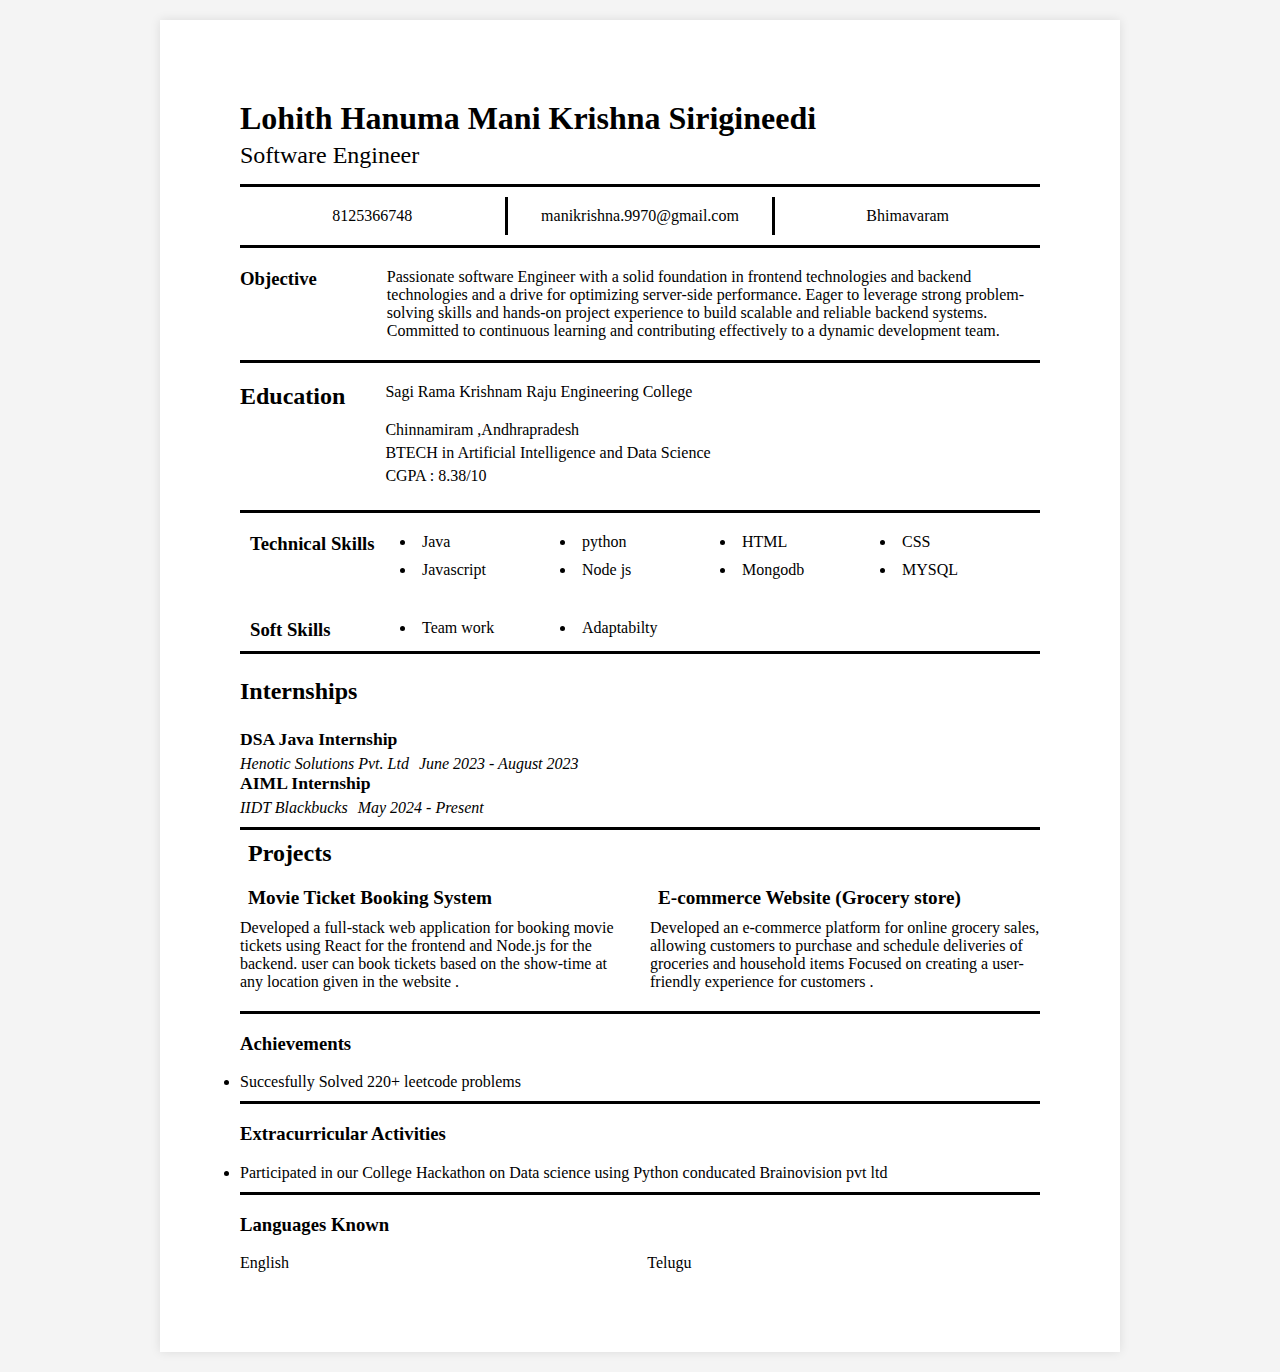
<file: week1/day1/index.html>
<!DOCTYPE html>
<html lang="en">
<head>
    <meta charset="UTF-8">
    <meta name="viewport" content="width=device-width, initial-scale=1.0">
    <title>Resume</title>
    <link rel="stylesheet" href="styles.css">
</head>
<body>
    <div class="resume">
        <header>
            <h1>Lohith Hanuma Mani Krishna Sirigineedi</h1>
            <h2>Software Engineer</h2> 
        </header>
        <div class="contact">
            <div class="contact-item">
                <p>8125366748</p>
            </div>
            <div class="contact-item">
                <p>manikrishna.9970@gmail.com</p>
            </div>
            <div class="contact-item">
                <p>Bhimavaram</p>
            </div>
        </div>
        

        <section class="objective">
            <h3>Objective</h3>
            <div class="objective-content">
                <p>Passionate software Engineer with a solid foundation in frontend technologies and backend technologies and a drive for optimizing server-side performance. Eager to leverage strong problem-solving skills and hands-on project experience to build scalable and reliable backend systems. Committed to continuous learning and contributing effectively to a dynamic development team.</p>
            </div>
        </section>

        <section class="education">
            <h3>Education</h3>
            <div class="education-content">
                <p>Sagi Rama Krishnam Raju Engineering College</p>
                <p>Chinnamiram ,Andhrapradesh</p>
                <p>BTECH in Artificial Intelligence and Data Science</p>
                <p>CGPA : 8.38/10</p>
            </div>
        </section>

        <section class="skills">
           <div class="techskills">
            <h3>Technical Skills </h3>
            <ul>
                <li>Java</li>
                <li>python</li>
                <li>HTML</li>
                <li>CSS</li>
                <li>Javascript</li>
                <li>Node js</li>
                <li>Mongodb</li>
                <li>MYSQL</li>
            </ul>
           </div> 
           <div class="softskills">
            <h3>Soft Skills</h3>
            <ul>
                <li>Team work</li>
                <li>Adaptabilty</li>
            </ul>
           </div>
        </section>


        <section class="experience">
            <h3>Internships</h3>
            <div class="exp1">
                <h3>DSA Java Internship</h3>
                <div class="details">
                    <p class="company">Henotic Solutions Pvt. Ltd</p>
                    <p class="duration">June 2023 - August 2023</p>
                </div>
            </div>
            <div class="exp1">
                <h3>AIML Internship</h3>
                <div class="details">
                    <p class="company">IIDT Blackbucks</p>
                    <p class="duration">May 2024 - Present</p>
                </div>
            </div>
        </section>

        <section class="projects">
            <h3>Projects</h3>
            <div class="project1">
                <h3> Movie Ticket Booking System </h3>
                <p> Developed a full-stack web application for booking movie tickets using React for the frontend and Node.js for the backend. user can book tickets based on the show-time at any location given in the website . </p>
            </div>
            <div class="project2">
                <h3> E-commerce Website (Grocery store) </h3>
                <p> Developed an e-commerce platform for online grocery sales, allowing customers to purchase and schedule deliveries of groceries and household items Focused on creating a user-friendly experience for customers .</p>
            </div>
        </section>

        <section class="achievements">
            <h3>Achievements</h3>
            <li> Succesfully Solved 220+ leetcode problems</li>
        </section>

        <section class="extra">
            <h3>Extracurricular Activities</h3>
            <li> Participated in our College Hackathon on Data science using Python conducated Brainovision pvt ltd </li>
        </section>

        <section class="languages">
            <h3>Languages Known</h3>
            <ul>
                <li> English </li>
                <li> Telugu </li>
            </ul>
        </section>
        
    </div>
</body>
</html>
</file>
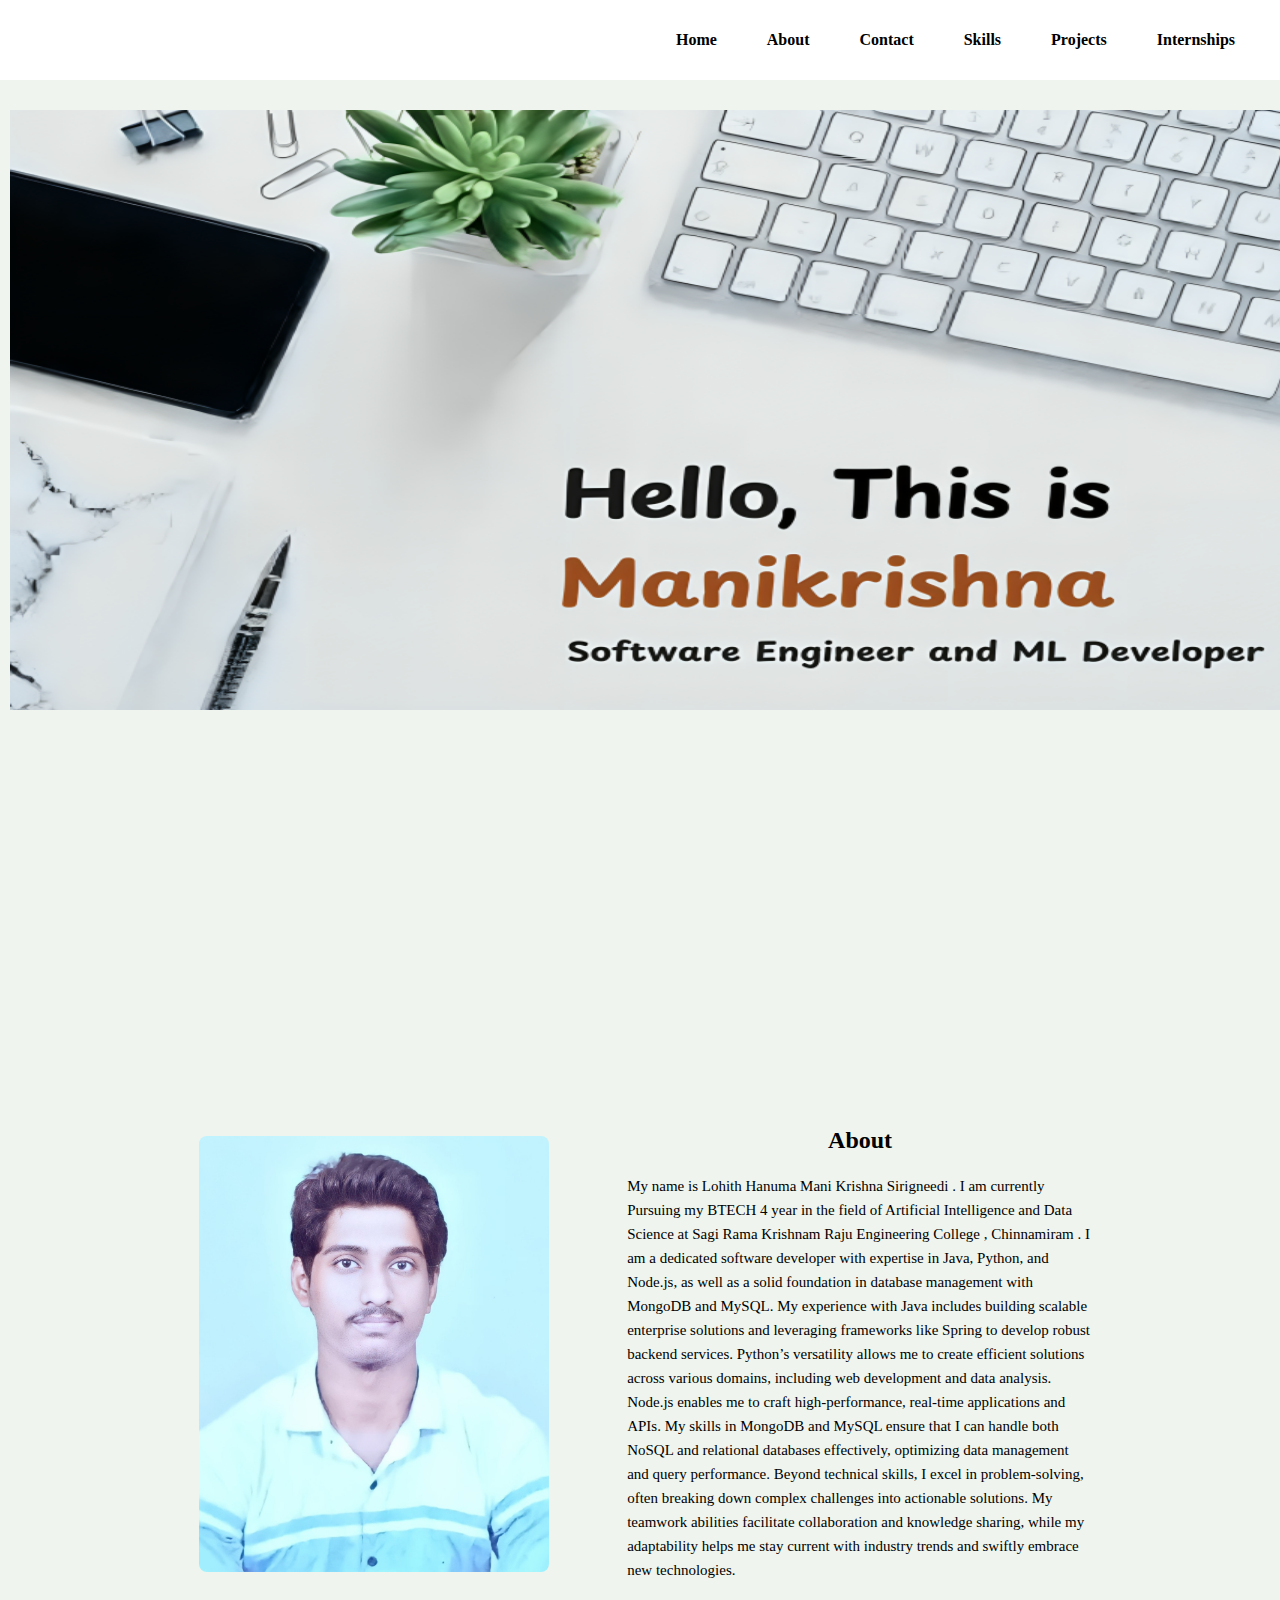
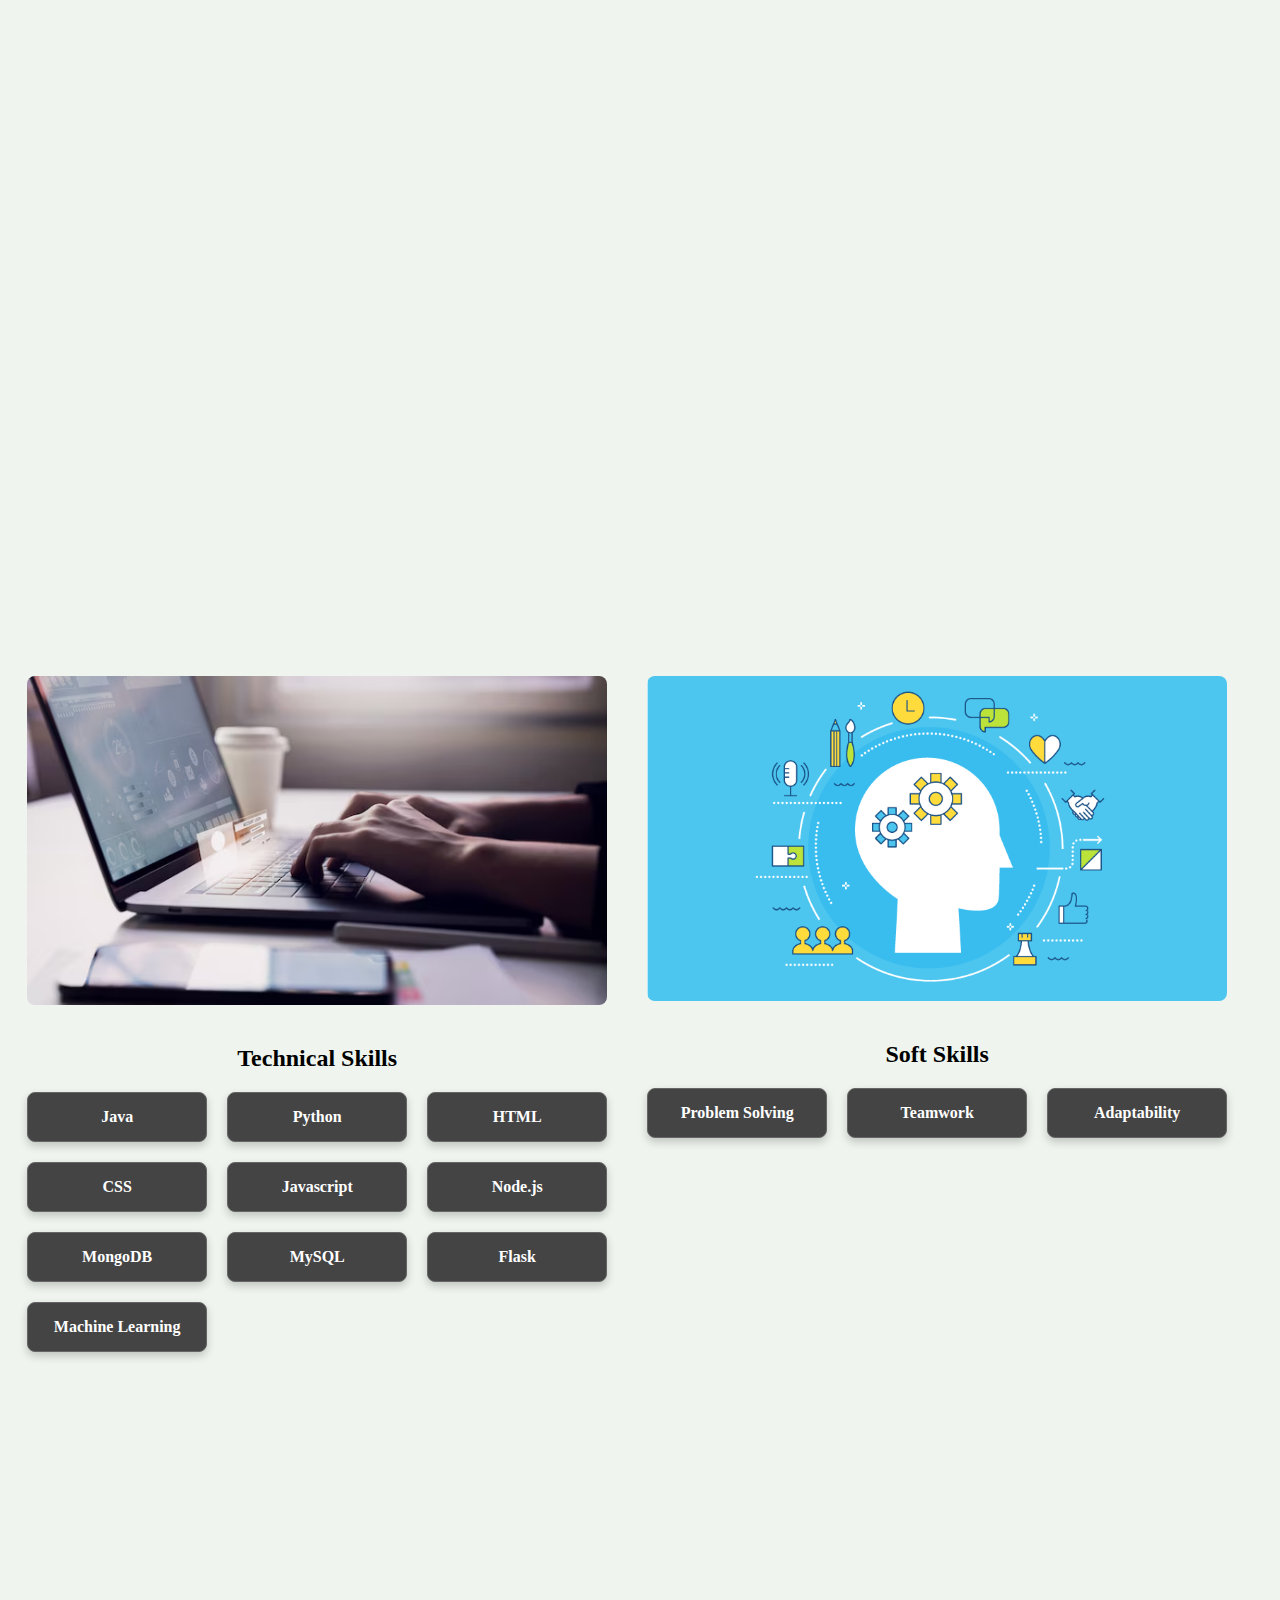
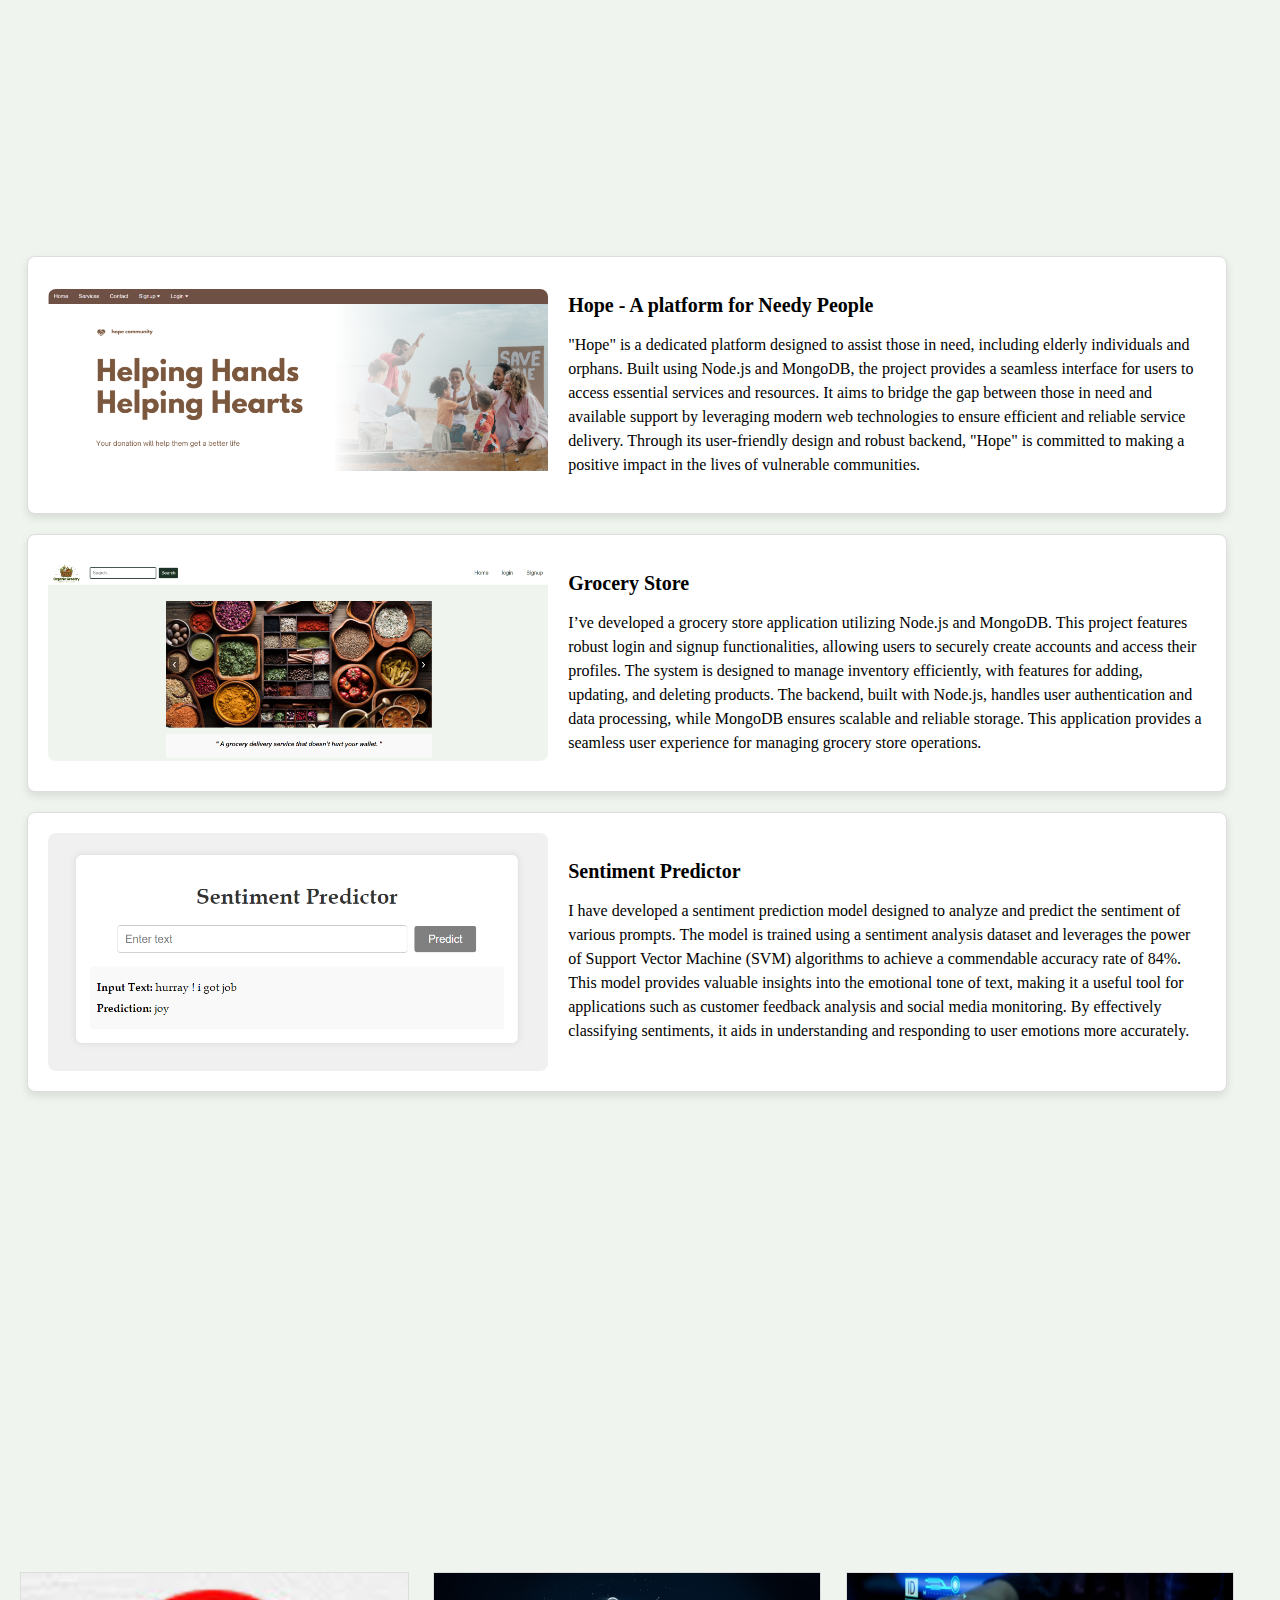
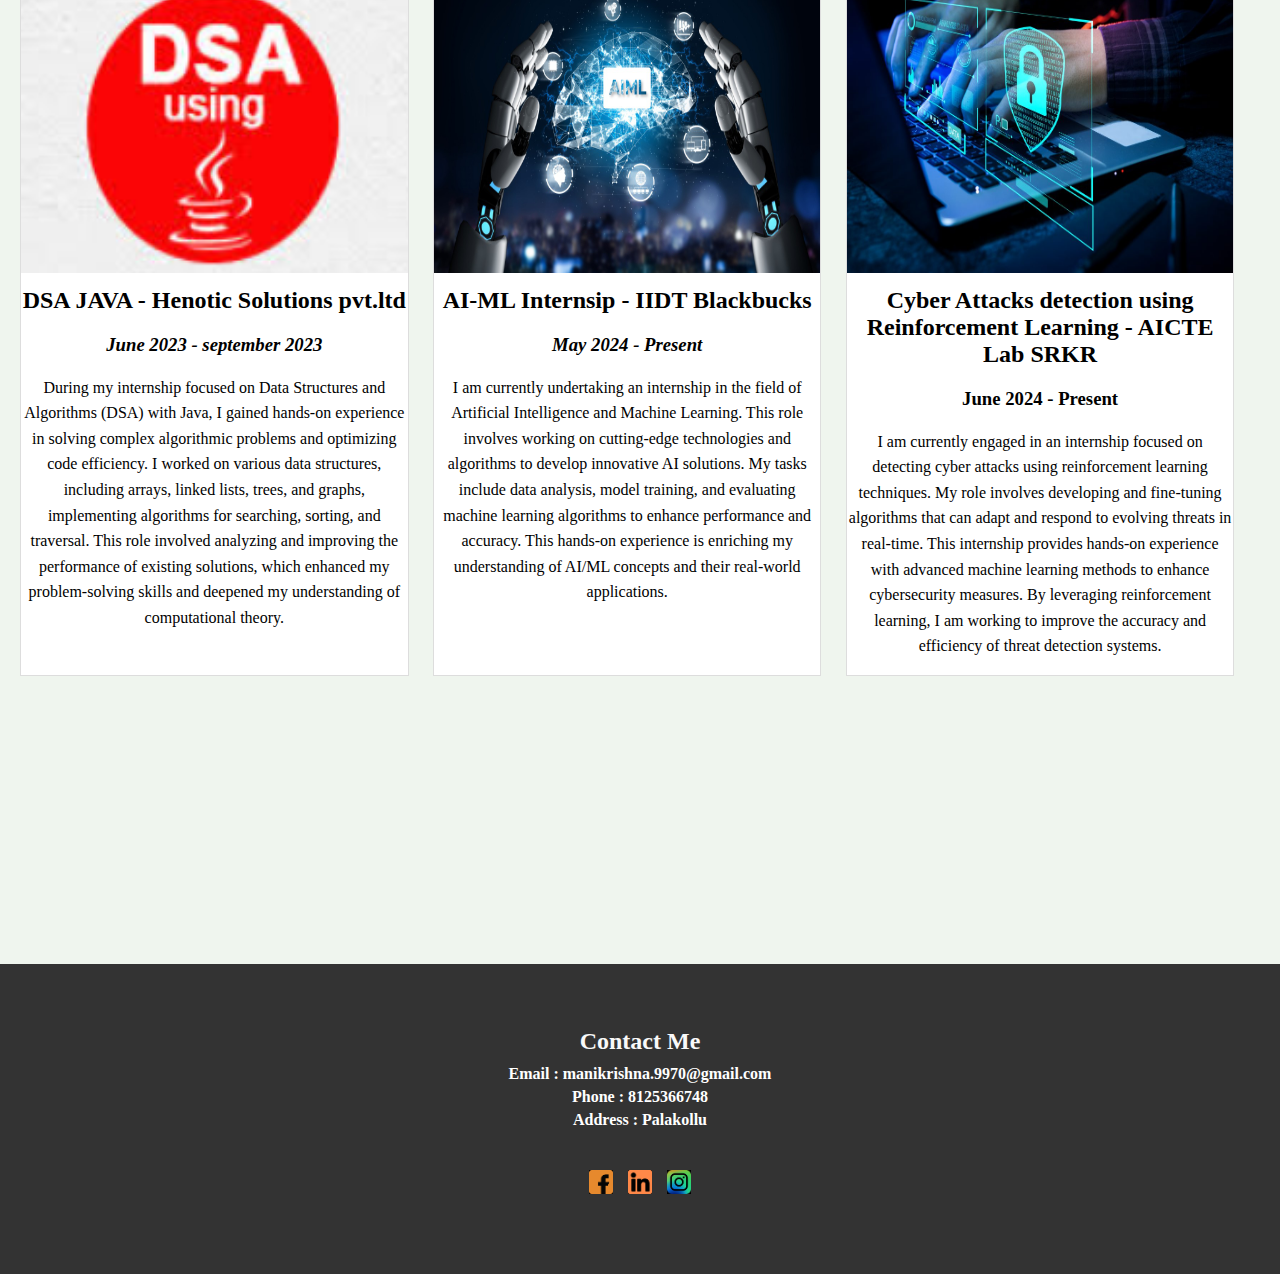
<file: week1/day2/index.html>
<!DOCTYPE html>
<html lang="en">
<head>
    <meta charset="UTF-8">
    <meta name="viewport" content="width=device-width, initial-scale=1.0">
    <title>Portfolio</title>
    <link rel="stylesheet" href="styles.css">
</head>
<body>
    <nav class="navbar">
        <ul class="nav-right">
            <li><a href="#home">Home</a></li>
            <li><a href="#about">About</a></li>
            <li><a href="#contact">Contact</a></li>
            <li><a href="#skills">Skills</a></li>
            <li><a href="#projects">Projects</a></li>
            <li><a href="#internships">Internships</a></li>
        </ul>
    </nav>
    <main>
        <div class="intro" id="home">
            <img src="./intro.png" alt="Intro" width="1500px" height="600px">
        </div>
        <section id="about">
            <div class="about-container">
                <div class="about-image">
                    <img src="./photo.jpg" alt="About Image">
                </div>
                <div class="about-content">
                    <h1>About</h1>
                    <p>My name is Lohith Hanuma Mani Krishna Sirigneedi . I am currently Pursuing my BTECH 4 year in the field of Artificial Intelligence and Data Science at Sagi Rama Krishnam Raju Engineering College , Chinnamiram . I am a dedicated software developer with expertise in Java, Python, and Node.js, as well as a solid foundation in database management with MongoDB and MySQL. My experience with Java includes building scalable enterprise solutions and leveraging frameworks like Spring to develop robust backend services. Python’s versatility allows me to create efficient solutions across various domains, including web development and data analysis. Node.js enables me to craft high-performance, real-time applications and APIs. My skills in MongoDB and MySQL ensure that I can handle both NoSQL and relational databases effectively, optimizing data management and query performance. Beyond technical skills, I excel in problem-solving, often breaking down complex challenges into actionable solutions. My teamwork abilities facilitate collaboration and knowledge sharing, while my adaptability helps me stay current with industry trends and swiftly embrace new technologies.</p>
                </div>
            </div>
        </section>        
        <section id="skills">
            <div class="skills-content">
                <div class="skills-left">
                    <img src="./typingskills.jpg" alt="Technical Skills" class="skills-image">
                    <h1>Technical Skills</h1>
                    <div class="skills-container">
                        <div class="skill-box">Java</div>
                        <div class="skill-box">Python</div>
                        <div class="skill-box">HTML</div>
                        <div class="skill-box">CSS</div>
                        <div class="skill-box">Javascript</div>
                        <div class="skill-box">Node.js</div>
                        <div class="skill-box">MongoDB</div>
                        <div class="skill-box">MySQL</div>
                        <div class="skill-box">Flask</div>
                        <div class="skill-box">Machine Learning</div>
                    </div>
                </div>
                <div class="skills-right">
                    <img src="./ss.png" alt="Soft Skills" class="skills-image">
                    <h1>Soft Skills</h1>
                    <div class="skills-container">
                        <div class="skill-box">Problem Solving</div>
                        <div class="skill-box">Teamwork</div>
                        <div class="skill-box">Adaptability</div>
                    </div>
                </div>
            </div>
        </section>
        

        <section id="projects">
            <div class="projects-container">
                <div class="project">
                    <img src="./hope.png" alt="Project 1" class="project-image">
                    <div class="project-details">
                        <h2> Hope - A platform for Needy People</h2>
                        <p>"Hope" is a dedicated platform designed to assist those in need, including elderly individuals and orphans. Built using Node.js and MongoDB, the project provides a seamless interface for users to access essential services and resources. It aims to bridge the gap between those in need and available support by leveraging modern web technologies to ensure efficient and reliable service delivery. Through its user-friendly design and robust backend, "Hope" is committed to making a positive impact in the lives of vulnerable communities.</p>
                    </div>
                </div>
                <div class="project">
                    <img src="./grocery.png" alt="Project 2" class="project-image">
                    <div class="project-details">
                        <h2>Grocery Store</h2>
                        <p>I’ve developed a grocery store application utilizing Node.js and MongoDB. This project features robust login and signup functionalities, allowing users to securely create accounts and access their profiles. The system is designed to manage inventory efficiently, with features for adding, updating, and deleting products. The backend, built with Node.js, handles user authentication and data processing, while MongoDB ensures scalable and reliable storage. This application provides a seamless user experience for managing grocery store operations.</p>
                    </div>
                </div>
                <div class="project">
                    <img src="./sentiment.png" alt="Project 3" class="project-image">
                    <div class="project-details">
                        <h2>Sentiment Predictor</h2>
                        <p>I have developed a sentiment prediction model designed to analyze and predict the sentiment of various prompts. The model is trained using a sentiment analysis dataset and leverages the power of Support Vector Machine (SVM) algorithms to achieve a commendable accuracy rate of 84%. This model provides valuable insights into the emotional tone of text, making it a useful tool for applications such as customer feedback analysis and social media monitoring. By effectively classifying sentiments, it aids in understanding and responding to user emotions more accurately.</p>
                    </div>
                </div>
            </div>
        </section>
        
        <section id="internships">
            <div class="internships-container">
                <div class="internship">
                    <img src="./dsajava.png" alt="Internship 1 Image" class="internship-image">
                    <h2>DSA JAVA - Henotic Solutions pvt.ltd</h2>
                    <h3 style="font-style: italic;">June 2023 - september 2023</h3>
                    <p>During my internship focused on Data Structures and Algorithms (DSA) with Java, I gained hands-on experience in solving complex algorithmic problems and optimizing code efficiency. I worked on various data structures, including arrays, linked lists, trees, and graphs, implementing algorithms for searching, sorting, and traversal. This role involved analyzing and improving the performance of existing solutions, which enhanced my problem-solving skills and deepened my understanding of computational theory.</p>
                </div>
                <div class="internship">
                    <img src="./aiml.jpeg" alt="Internship 2 Image" class="internship-image">
                    <h2>AI-ML Internsip - IIDT Blackbucks</h2>
                    <h3 style="font-style: italic;">May 2024 - Present</h3>
                    <p>I am currently undertaking an internship in the field of Artificial Intelligence and Machine Learning. This role involves working on cutting-edge technologies and algorithms to develop innovative AI solutions. My tasks include data analysis, model training, and evaluating machine learning algorithms to enhance performance and accuracy. This hands-on experience is enriching my understanding of AI/ML concepts and their real-world applications.</p>
                </div>
                <div class="internship">
                    <img src="./cyber.jpeg" alt="Internship 3 Image" class="internship-image">
                    <h2>Cyber Attacks detection using Reinforcement Learning - AICTE Lab SRKR</h2>
                    <h3>June 2024 - Present </h3>
                    <p>I am currently engaged in an internship focused on detecting cyber attacks using reinforcement learning techniques. My role involves developing and fine-tuning algorithms that can adapt and respond to evolving threats in real-time. This internship provides hands-on experience with advanced machine learning methods to enhance cybersecurity measures. By leveraging reinforcement learning, I am working to improve the accuracy and efficiency of threat detection systems.</p>
                </div>
            </div>
        </section>

        <footer class="footer" id="contact">
            <div class="footer-container">
                <div class="contact-info">
                    <h3>Contact Me</h3>
                    <p>Email : <a href="mailto:manikrishna.9970@gmail.com">manikrishna.9970@gmail.com</a></p>
                    <p>Phone : <a href="tel:8125366748">8125366748</a></p>
                    <p>Address : Palakollu</p>
                </div>
                <div class="social-media">
                    <ul class="social-icons">
                        <li><a href="https://www.facebook.com" target="_blank" rel="noopener noreferrer"><img src="./fb.png" alt="Facebook"></a></li>
                        <li><a href="https://www.linkedin.com" target="_blank" rel="noopener noreferrer"><img src="./linkedin.png" alt="LinkedIn"></a></li>
                        <li><a href="https://www.instagram.com/mani_krishna__/" target="_blank" rel="noopener noreferrer"><img src="./insta.jpeg" alt="Instagram"></a></li>
                    </ul>
                </div>
            </div>
        </footer>
    </main>
</body>
</html>
</file>
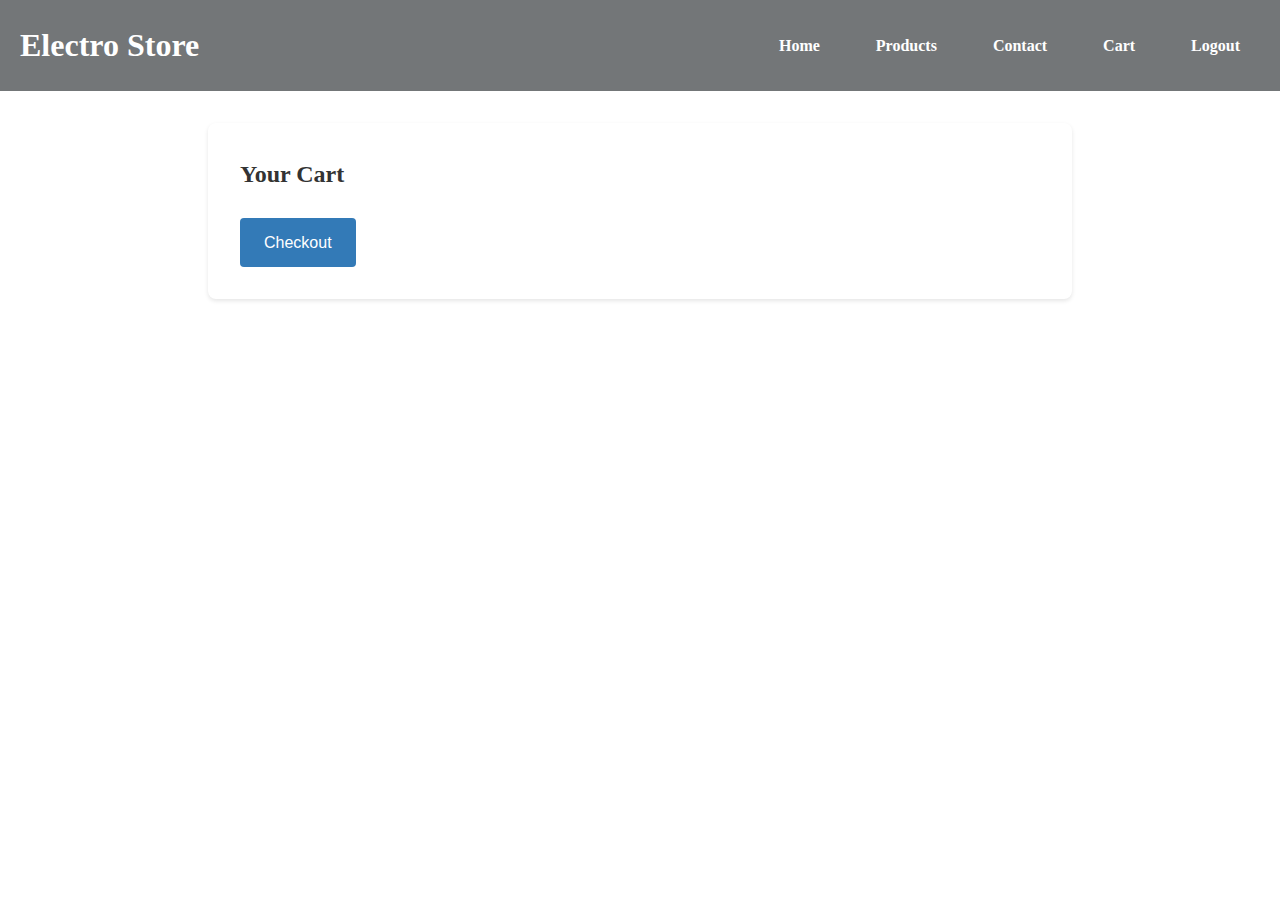
<file: week1/day3/cart.html>
<!DOCTYPE html>
<html lang="en">
<head>
    <meta charset="UTF-8">
    <meta name="viewport" content="width=device-width, initial-scale=1.0">
    <title>Cart - Electro Store</title>
    <style>
        body, h1, h2, h3, p, ul {
            font-family: 'Book Antiqua', serif;
            margin: 0;
            padding: 0;
        }

        body {
            font-family: Arial, sans-serif;
            line-height: 1.6;
            color: #333;
        }

        header {
            background: #737678;
            color: #fff;
        }

        nav .container {
            display: flex;
            justify-content: space-between;
            align-items: center;
            padding: 20px;
        }

        .logo h1 {
            margin: 0;
        }

        .nav-links {
            list-style: none;
            display: flex;
        }

        .nav-links li {
            margin-left: 1rem;
        }

        .nav-links a {
            color: white;
            text-decoration: none;
            font-weight: bold;
            padding: 20px;
            border-radius: 10px;
        }

        .nav-links a:hover {
            background-color: gray;
        }

        main {
            padding: 2rem 0;
        }

        .cart .container {
            background: #fff;
            padding: 2rem;
            border-radius: 0.5rem;
            box-shadow: 0 2px 4px rgba(0, 0, 0, 0.1);
            max-width: 800px;
            margin: 0 auto;
        }

        .cart h2 {
            margin-bottom: 1.5rem;
            color: #333;
        }

        .cart-item {
            display: flex;
            justify-content: space-between;
            align-items: center;
            padding: 1rem;
            border-bottom: 1px solid #ddd;
            margin-bottom: 1rem;
        }

        .cart-item h3 {
            margin: 0;
        }

        .cart-item p {
            margin: 0;
            color: #555;
        }

        .cart-item button {
            background: #d9534f;
            color: #fff;
            border: none;
            padding: 0.5rem 1rem;
            border-radius: 0.25rem;
            cursor: pointer;
            transition: background-color 0.3s;
        }

        .cart-item button:hover {
            background: #c9302c;
        }

        .btn-primary {
            display: inline-block;
            background: #337ab7;
            color: #fff;
            padding: 0.75rem 1.5rem;
            border: none;
            border-radius: 0.25rem;
            text-align: center;
            text-decoration: none;
            font-size: 1rem;
            transition: background-color 0.3s;
        }

        .btn-primary:hover {
            background: #286090;
        }

    </style>
</head>
<body>
    <header>
        <nav>
            <div class="container">
                <div class="logo">
                    <h1>Electro Store</h1>
                </div>
                <ul class="nav-links">
                    <li><a href="./index.html">Home</a></li>
                    <li><a href="#">Products</a></li>
                    <li><a href="#">Contact</a></li>
                    <li><a href="./cart.html">Cart</a></li>
                    <li><a href="#" id="logout">Logout</a></li>
                </ul>
            </div>
        </nav>
    </header>
    <main>
        <section class="cart">
            <div class="container">
                <h2>Your Cart</h2>
                <div id="cart-items"></div>
                <div id="cart-total"></div> 
                <a href="./checkout.html" class="btn-primary">Checkout</a>
            </div>
        </section>
    </main>
    <script>
        document.addEventListener('DOMContentLoaded', function() {
            const cartItemsContainer = document.getElementById('cart-items');
            const cartTotalContainer = document.getElementById('cart-total');

            let user = JSON.parse(localStorage.getItem('loggedInUser'));
            if (!user) {
                console.error('No logged-in user found.');
                return;
            }
            
            console.log('Logged in user:', user);

            let cart = JSON.parse(localStorage.getItem('cart')) || [];

            console.log('Cart items:', cart);

            cart = cart.filter(item => item.email === user.email);

            cartItemsContainer.innerHTML = '';

            if (cart.length === 0) {
                cartItemsContainer.innerHTML = '<p>Your cart is empty.</p>';
                cartTotalContainer.innerHTML = '';
                return;
            }

            let total = 0;

            cart.forEach(item => {
                const cartItem = document.createElement('div');
                cartItem.className = 'cart-item';
                cartItem.innerHTML = `
                    <div>
                        <h3>${item.name}</h3>
                        <p>Price: ₹${item.price}</p>
                    </div>
                    <button onclick="removeFromCart('${item.name}')">Remove</button>
                `;
                cartItemsContainer.appendChild(cartItem);
                total += parseFloat(item.price); 
            });

            cartTotalContainer.innerHTML = `<p>Total: ₹${total}</p>`;
        });

        function removeFromCart(productName) {
            let cart = JSON.parse(localStorage.getItem('cart')) || [];
            cart = cart.filter(item => item.name !== productName);
            localStorage.setItem('cart', JSON.stringify(cart));
            window.location.reload();
        }

        function handleLogout() {
            localStorage.removeItem('loggedInUser');
            window.location.href = './index.html';
        }

        document.getElementById('logout').addEventListener('click', handleLogout);


    </script>
</body>
</html>
</file>
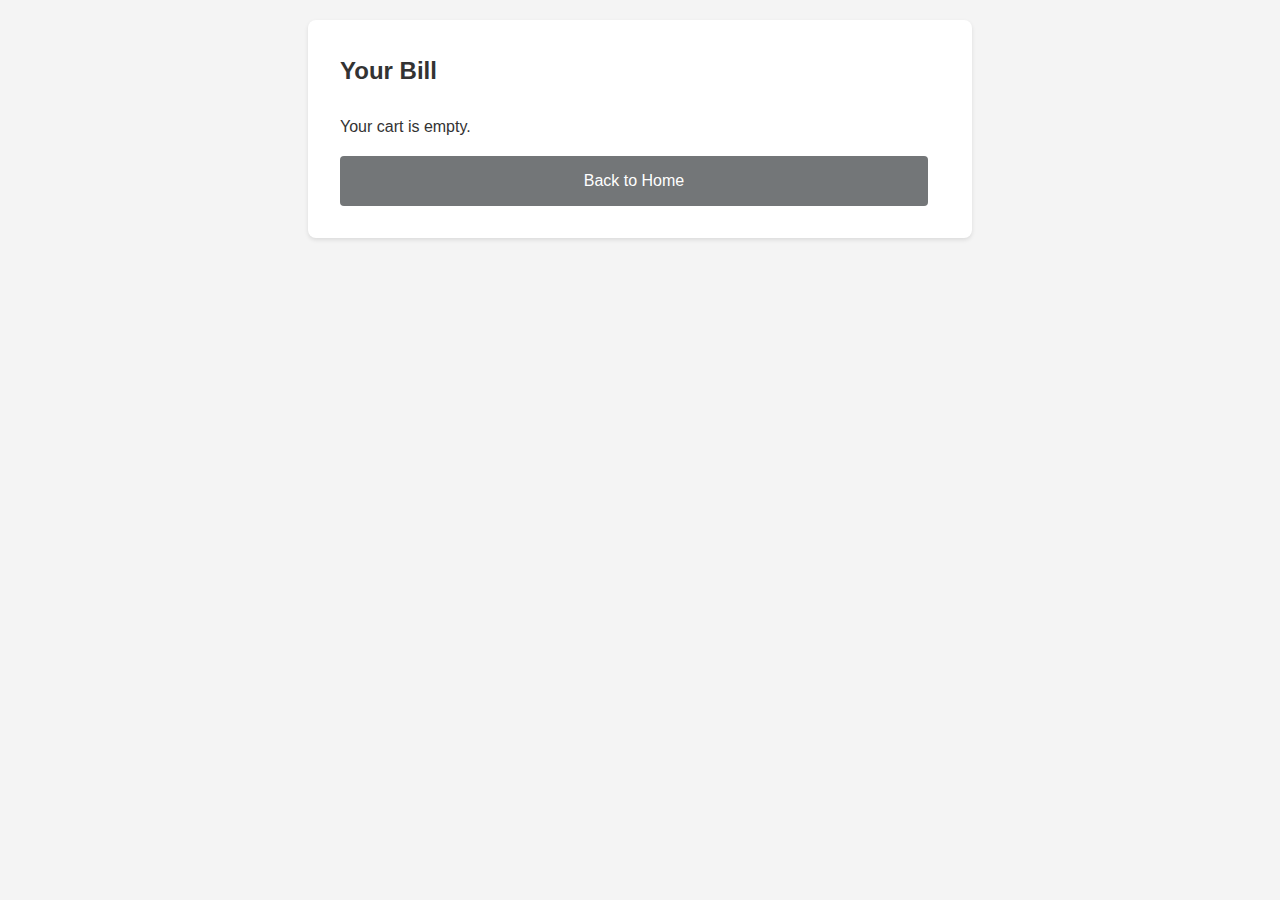
<file: week1/day3/checkout.html>
<!DOCTYPE html>
<html lang="en">
<head>
    <meta charset="UTF-8">
    <meta name="viewport" content="width=device-width, initial-scale=1.0">
    <title>Checkout - Electro Store</title>
    <style>
        body, h1, h2, p {
            font-family: Arial, sans-serif;
            margin: 0;
            padding: 0;
            color: #333;
        }

        body {
            line-height: 1.6;
            background: #f4f4f4;
            padding: 20px;
        }

        .bill-container {
            background: #fff;
            padding: 2rem;
            border-radius: 0.5rem;
            box-shadow: 0 2px 4px rgba(0, 0, 0, 0.1);
            max-width: 600px;
            margin: 0 auto;
        }

        .bill-container h2 {
            margin-bottom: 1.5rem;
            color: #333;
        }

        .bill-item {
            display: flex;
            justify-content: space-between;
            align-items: center;
            padding: 1rem 0;
            border-bottom: 1px solid #ddd;
        }

        .bill-item h3 {
            margin: 0;
        }

        .bill-item p {
            margin: 0;
            color: #555;
        }

        .total {
            font-size: 1.25rem;
            font-weight: bold;
            margin-top: 1rem;
            text-align: right;
        }

        .btn-back {
            display: inline-block;
            background: #737678;
            color: #fff;
            padding: 0.75rem 1.5rem;
            border: none;
            border-radius: 0.25rem;
            text-align: center;
            text-decoration: none;
            font-size: 1rem;
            transition: background-color 0.3s;
            margin-top: 1rem;
            text-align: center;
            display: block;
            width: 90%;
        }

        .btn-back:hover {
            background: gray;
        }
    </style>
</head>
<body>
    <div class="bill-container">
        <h2>Your Bill</h2>
        <div id="bill-items"></div>
        <div id="bill-total" class="total"></div>
        <a href="./index.html" class="btn-back">Back to Home</a>
    </div>
    <script>
        document.addEventListener('DOMContentLoaded', function() {
            const billItemsContainer = document.getElementById('bill-items');
            const billTotalContainer = document.getElementById('bill-total');

            let user = JSON.parse(localStorage.getItem('loggedInUser'));
            let cart = JSON.parse(localStorage.getItem('cart')) || [];

            if (cart.length === 0) {
                billItemsContainer.innerHTML = '<p>Your cart is empty.</p>';
                billTotalContainer.innerHTML = '';
                return;
            }

            cart = cart.filter(item => item.email === user.email);

            let total = 0;

            cart.forEach(item => {
                const billItem = document.createElement('div');
                billItem.className = 'bill-item';
                billItem.innerHTML = `
                    <div>
                        <h3>${item.name}</h3>
                        <p>Price: ₹${item.price}</p>
                    </div>
                `;
                billItemsContainer.appendChild(billItem);
                total += parseFloat(item.price); 
            });

            billTotalContainer.innerHTML = `<p>Total: ₹${total.toFixed(2)}</p>`;

            localStorage.removeItem('checkoutCart');
        });
    </script>
</body>
</html>
</file>
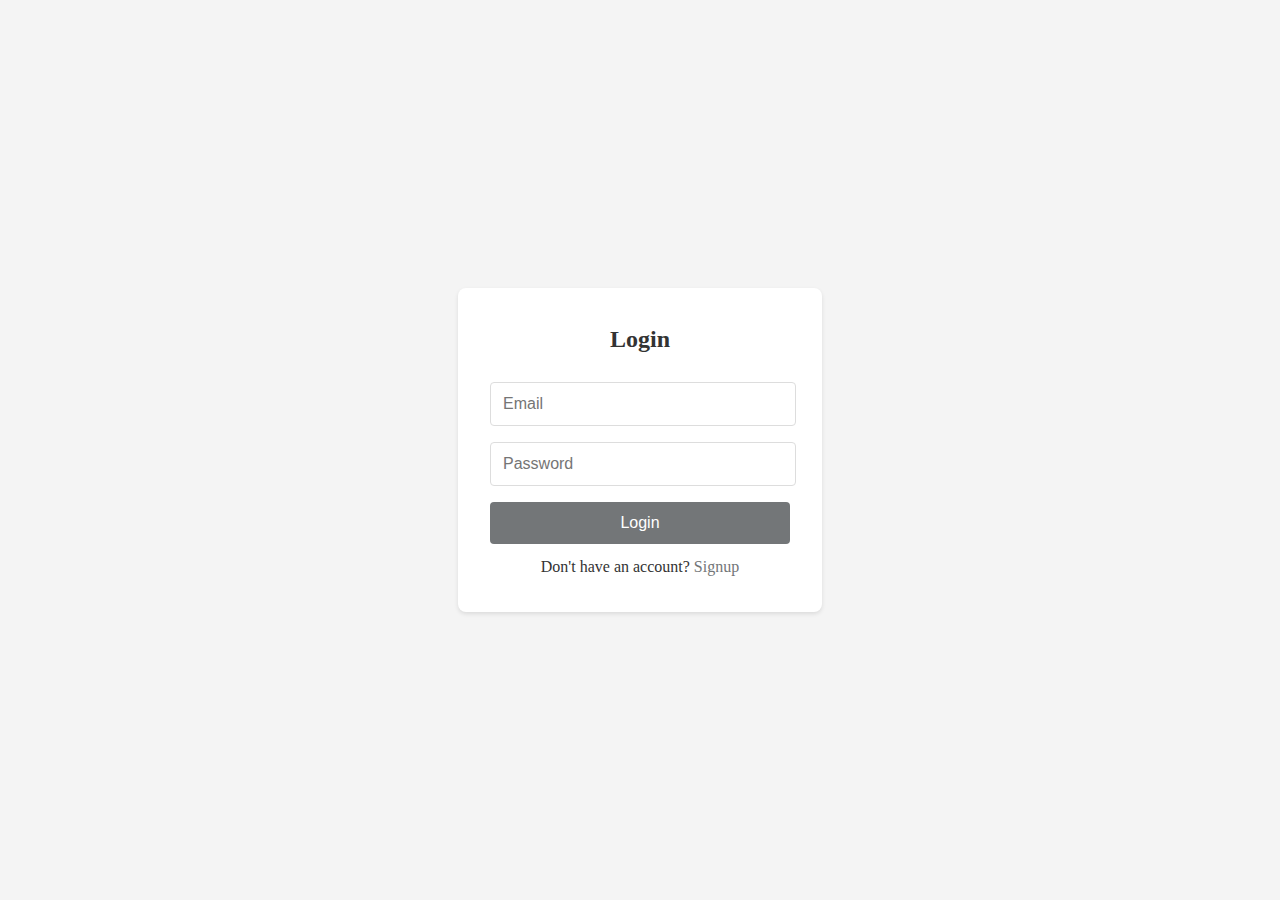
<file: week1/day3/login.html>
<!DOCTYPE html>
<html lang="en">
<head>
    <meta charset="UTF-8">
    <meta name="viewport" content="width=device-width, initial-scale=1.0">
    <title>Login - Electro Store</title>
    <style>
        body, h1, h2, h3, p, ul {
            font-family: 'Book Antiqua', serif;
            margin: 0;
            padding: 0;
        }

        body {
            font-family: Arial, sans-serif;
            line-height: 1.6;
            color: #333;
            background-color: #f4f4f4;
            display: flex;
            justify-content: center;
            align-items: center;
            height: 100vh;
        }

        .container {
            background: #fff;
            padding: 2rem;
            border-radius: 0.5rem;
            box-shadow: 0 2px 4px rgba(0, 0, 0, 0.1);
            width: 300px;
        }

        .container h2 {
            text-align: center;
            margin-bottom: 1.5rem;
            color: #333;
        }

        form {
            display: flex;
            flex-direction: column;
        }

        form label {
            margin-bottom: 0.5rem;
            font-weight: bold;
            color: #555;
        }

        form input {
            padding: 0.75rem;
            margin-bottom: 1rem;
            border: 1px solid #ddd;
            border-radius: 0.25rem;
            font-size: 1rem;
            transition: border-color 0.3s;
            width: calc(100% - 20px);
        }

        form input:focus {
            border-color: #737678;
            outline: none;
        }

        form button {
            background: #737678;
            color: #fff;
            padding: 0.75rem;
            border: none;
            border-radius: 0.25rem;
            font-size: 1rem;
            cursor: pointer;
            transition: background-color 0.3s;
        }

        form button:hover {
            background: gray;
        }

        .container p {
            padding-top: 10px;
            text-align: center;
        }

        .container p a {
            color: #737678;
            text-decoration: none;
        }
    </style>
</head>
<body>
    <div class="container">
        <h2>Login</h2>
        <form onsubmit="return Validate()">
            <input type="email" id="login-email" name="login-email" placeholder="Email" required>
            <input type="password" id="login-password" name="login-password" placeholder="Password" required>
            <button type="submit">Login</button>
        </form>
        <p>Don't have an account? <a href="./signup.html">Signup</a></p>
    </div>
</body>
<script>
    function Validate() {
        const email = document.getElementById("login-email").value;
        const pwd = document.getElementById("login-password").value;

        let users = JSON.parse(localStorage.getItem("users")) || [];

        const user = users.find(user => user.email === email && user.password === pwd);
        
        if (!user) {
            alert("Invalid email or password!");
            return false;
        }

        localStorage.setItem('loggedInUser', JSON.stringify(user));
        console.log(user);

        window.location.href = './dashboard.html';
        return false; 
    }
</script>
</html>
</file>
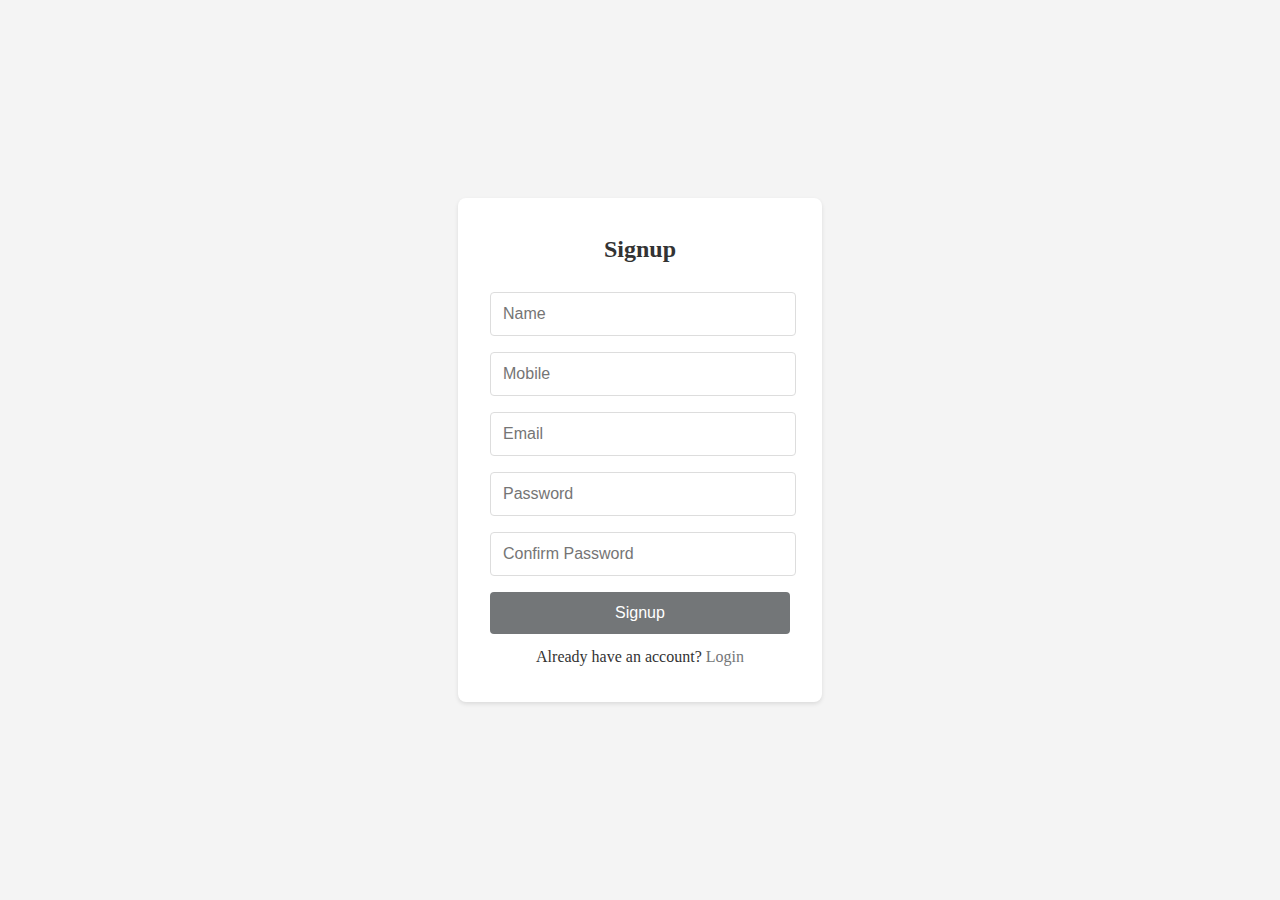
<file: week1/day3/signup.html>
<!DOCTYPE html>
<html lang="en">
<head>
    <meta charset="UTF-8">
    <meta name="viewport" content="width=device-width, initial-scale=1.0">
    <title>Signup - Electro Store</title>
    <style>
        body, h1, h2, h3, p, ul {
            font-family: 'Book Antiqua', serif;
            margin: 0;
            padding: 0;
        }

        body {
            font-family: Arial, sans-serif;
            line-height: 1.6;
            color: #333;
            background-color: #f4f4f4;
            display: flex;
            justify-content: center;
            align-items: center;
            height: 100vh;
        }

        .container {
            background: #fff;
            padding: 2rem;
            border-radius: 0.5rem;
            box-shadow: 0 2px 4px rgba(0, 0, 0, 0.1);
            width: 300px;
        }

        .container h2 {
            text-align: center;
            margin-bottom: 1.5rem;
            color: #333;
        }

        form {
            display: flex;
            flex-direction: column;
        }

        form label {
            margin-bottom: 0.5rem;
            font-weight: bold;
            color: #555;
        }

        form input {
            padding: 0.75rem;
            margin-bottom: 1rem;
            border: 1px solid #ddd;
            border-radius: 0.25rem;
            font-size: 1rem;
            transition: border-color 0.3s;
            width: calc(100% - 20px);
        }

        form input:focus {
            border-color: #737678;
            outline: none;
        }

        form button {
            background: #737678;
            color: #fff;
            padding: 0.75rem;
            border: none;
            border-radius: 0.25rem;
            font-size: 1rem;
            cursor: pointer;
            transition: background-color 0.3s;
        }

        form button:hover {
            background: gray;
        }
        .container p{
            padding-top: 10px;
            text-align: center;
        }
        .container p a{
            color: #737678;
            text-decoration: none;
        }
    </style>
</head>
<body>
    <div class="container">
        <h2>Signup</h2>
        <form onsubmit="return Validate()">
            <input type="text" id="signup-name" name="signup-name" placeholder="Name" required>
            <input type="text" id="signup-mobile" name="signup-mobile" placeholder="Mobile" required>
            <input type="email" id="signup-email" name="signup-email" placeholder="Email" required>
            <input type="password" id="signup-password" name="signup-password" placeholder="Password" required>
            <input type="password" id="signup-confirm-password" name="signup-confirm-password" placeholder="Confirm Password" required>
            <button type="submit">Signup</button>
        </form>
        <p>Already have an account? <a href="./login.html">Login</a></p>
    </div>
</body>
<script>
    function Validate() {
        const name = document.getElementById("signup-name").value;
        const email = document.getElementById("signup-email").value;
        const phone = document.getElementById("signup-mobile").value;
        const pwd = document.getElementById("signup-password").value;
        const confirmpwd = document.getElementById("signup-confirm-password").value;

        if (phone.length !== 10) {
            alert("Mobile number should be 10 digits");
            return false;
        }

        if (pwd !== confirmpwd) {
            alert("Passwords do not match");
            return false;
        }

        let users = JSON.parse(localStorage.getItem('users')) || [];
        const userExists = users.some(user => user.email === email || user.phone === phone);
        if (userExists) {
            alert("User with this email or phone number already exists");
            return false;
        }

        users.push({
            name: name,
            email: email,
            phone: phone,
            password: pwd
        });

        localStorage.setItem('users', JSON.stringify(users));

        alert("Signup successful!");
        window.location.href = './login.html';
        return false; 
    }
</script>
</html>
</file>
<file: week1/day1/styles.css>
body {
    font-family: 'Book Antiqua',serif;
    margin: 0;
    padding: 0;
    background-color: #f4f4f4;
}

.resume {
    max-width: 800px;
    margin: 20px auto;
    padding: 80px;
    background-color: #fff;
    box-shadow: 0 0 10px rgba(0, 0, 0, 0.1);
}

header {
    padding-bottom: 10px;
    border-width: medium;
}

header h1 {
    margin: 0;
    font-size: 2em;
}

header h2 {
    margin: 5px 0;
    font-size: 1.5em;
    font-weight: normal;
}

.contact {
    display: flex;
    justify-content: space-between;
    align-items: center;
    border-top: 2px solid black;
    border-bottom: 2px solid black;
    border-width: medium;
    padding: 10px 0;
}
.contact-item {
    flex: 1;
    text-align: center;
    padding: 10px;
    border-left: 2px solid black;
    border-width: medium;
}
.contact-item:first-child {
    border-left: none; 
}
.contact-item p {
    margin: 0;
}

.objective {
    padding-top: 20px;
    display: flex;
    align-items: flex-start;
    gap: 70px;
    padding-bottom: 20px;
    border-bottom: 2px solid black;
    border-width: medium;
}
.objective h3 {
    margin: 0;
    align-self: flex-start;
}
.objective p {
    margin: 0; 
}

.education {
    display: flex;
    align-items: flex-start; 
    gap: 40px;
    padding-top: 20px;
    padding-bottom: 20px;
    border-bottom: 2px solid black;
    border-width: medium;
}
.education h3 {
    font-size: 1.5em;
    margin: 0;
}
.education-content {
    display: flex;
    flex-direction: column; 
}

.education-content p {
    margin: 0; 
    margin-bottom: 5px; 
}

.education-content p:first-child {
    margin-bottom: 20px; 
}

.education-content p:not(:first-child) {
    margin-bottom: 5px; 
}

.skills {
    padding-top: 10px;
    display: flex;
    flex-direction: column; 
    border-bottom: 2px solid black;
    border-width: medium;
    gap: 20px;
}

.techskills, .softskills {
    display: flex;
    align-items: flex-start;
    padding: 10px;
}

.techskills h3, .softskills h3 {
    margin: 0;
    flex: 0 0 150px; 
}

.techskills ul, .softskills ul {
    margin: 0;
    padding: 0;
    list-style-type: disc; 
    list-style-position: inside; 
    display: grid;
    grid-template-columns: repeat(4, 1fr); 
    gap: 10px; 
    flex: 1; 
}

.techskills li, .softskills li {
    margin: 0; 
}
.projects {
    padding-top: 10px;
    display: grid;
    grid-template-columns: 1fr 1fr;
    gap: 20px; 
    padding-bottom: 20px;
    border-bottom: 2px solid black;
    border-width: medium;
}

.projects h3 {
    grid-column: span 2; 
    margin: 0;
    padding-left: 8px;
    font-size: 1.5em;
}

.project1, .project2 {
    display: flex;
    flex-direction: column;
    gap: 10px; 
}

.project1 h3, .project2 h3 {
    margin: 0; 
    font-size: 1.2em;
}

.project1 p, .project2 p {
    margin: 0;
}


.experience {
    display: flex;
    flex-direction: column;
    padding-bottom: 20px;
    border-bottom: 2px solid black;
    padding-bottom: 10px;
    border-width: medium;
}
 .experience h3{
    font-size: 1.5em;
 }
.exp1 {
    display: flex;
    flex-direction: column;
    gap: 5px; 
}

.exp1 h3 {
    margin: 0;
    font-size: 1.1em;
}

.exp1 .details {
    display: flex;
    align-items: center;
    gap: 10px; 
}

.exp1 .company {
    font-style: italic; 
    margin: 0;
}

.exp1 .duration {
    font-style: italic;
    margin: 0; 
}

.achievements , .extra{
    border-bottom: 2px solid black;
    border-width: medium;
    padding-bottom: 10px;
}

.languages ul {
    display: grid;
    grid-auto-flow: column;
    list-style-type: none; 
    padding: 0; 
    margin: 0;
    gap: 10px;
}

.languages li {
    margin: 0; 
}
</file>
<file: week1/day2/styles.css>
body {
    margin: 0;
    font-family: 'Book Antiqua', serif;
    background-size: cover;
    background-color: #eff5ee;
}

.navbar {
    position: fixed;
    top: 0;
    right: 0;
    width: 100%;
    display: flex;
    justify-content: flex-end;
    align-items: center;
    padding: 0 20px;
    height: 80px;
    z-index: 1000;
    color: black;
    background-color: white;
}

.nav-right {
    list-style-type: none;
    margin: 0;
    padding: 0;
    display: flex;
}

.nav-right li {
    margin: 0 15px;
}

.nav-right a {
    color: black;
    text-decoration: none;
    padding: 10px;
    font-size: 16px;
    font-weight: bold;
}

.nav-right a:hover {
    background-color: #eff5ee;
    border-radius: 10px;
}

.intro {
    padding: 10px;
}

main {
    padding-top: 100px;
}

section {
    display: flex;
    align-items: center;
    justify-content: center;
    padding: 20px;
    height: 140vh;
    width: 98vw;
    color: white;
    box-sizing: border-box;
}

#home, #contact, #about, #skills, #projects, #internships {
    color: black;
    font-weight: bold;
}

.about-container {
    display: flex;
    flex-direction: row;
    align-items: center;
    justify-content: center;
    width: 80%;
    flex-wrap: wrap;
}

.about-image {
    flex: 1;
    display: flex;
    justify-content: center;
    align-items: center;
}

.about-image img {
    width: 100%;
    max-width: 350px;
    height: auto;
    border-radius: 8px;
}

.about-content {
    flex: 1;
    width: 80%;
    max-width: 800px;
    margin: 0 auto;
    padding: 20px;
}

.about-content p {
    font-size: 15px;
    line-height: 1.6;
    font-weight: normal;
}

.skills-content {
    display: flex;
    justify-content: space-between;
    align-items: flex-start;
    width: 100%;
    max-width: 1200px;
    gap: 40px;
    flex-wrap: wrap;
}

.skills-left, .skills-right {
    flex: 1;
}

.skills-image {
    width: 100%;
    height: auto;
    border-radius: 8px;
    margin-bottom: 20px;
}

h1 {
    font-size: 24px;
    margin-bottom: 20px;
    text-align: center;
}

.skills-container {
    display: grid;
    grid-template-columns: repeat(3, 1fr);
    gap: 20px;
    justify-content: center;
}

.skill-box {
    background-color: #444;
    border: 1px solid #666;
    border-radius: 8px;
    padding: 15px;
    text-align: center;
    box-shadow: 0 4px 8px rgba(0, 0, 0, 0.2);
    font-size: 16px;
    font-weight: bold;
    color: #fff;
}

#projects h1 {
    text-align: center;
    margin-bottom: 20px;
}

.projects-container {
    display: grid;
    grid-template-rows: repeat(3, auto);
    gap: 20px;
    width: 100%;
    max-width: 1200px;
}

.project {
    display: flex;
    align-items: center;
    gap: 20px;
    padding: 20px;
    background-color: #fff;
    border: 1px solid #ddd;
    border-radius: 8px;
    box-shadow: 0 4px 8px rgba(0, 0, 0, 0.1);
}

.project-image {
    width: 100%;
    max-width: 500px;
    height: auto;
    border-radius: 8px;
}

.project-details {
    flex: 1;
}

.project-details h2 {
    font-size: 20px;
    margin-bottom: 10px;
}

.project-details p {
    font-size: 16px;
    font-weight: normal;
    line-height: 1.5;
}

#internships {
    padding: 20px;
    color: black;
}

#internships h1 {
    text-align: center;
    margin-bottom: 20px;
}

.internships-container {
    display: flex;
    justify-content: space-between;
    flex-wrap: wrap;
}

.internship {
    width: 32%;
    box-sizing: border-box;
    margin-bottom: 20px;
    text-align: center;
    background-color: #fff;
    border: 1px solid #ddd;
}

.internship-image {
    width: 100%;
    height: 300px;
    margin-bottom: 10px;
}

.internship h2 {
    margin-top: 0;
}

.internship p {
    margin-top: 10px;
    line-height: 1.6;
    font-weight: normal;
}

.footer {
    background-color: #333;
    color: #fff;
    padding: 20px 0;
    text-align: center;
}

.footer-container {
    display: flex;
    flex-direction: column;
    align-items: center;
    justify-content: space-between;
    max-width: 800px;
    margin: 0 auto;
    padding: 20px;
}

.contact-info, .social-media {
    margin-bottom: 20px;
}

.contact-info h3, .social-media h3 {
    margin-bottom: 10px;
    font-size: 24px;
    color: #f9f9f9;
}

.contact-info p {
    margin: 5px 0;
    font-size: 16px;
    color: white;
}

.contact-info a {
    color: #fff;
    text-decoration: none;
}

.social-media ul {
    list-style: none;
    padding: 0;
    display: flex;
    justify-content: center;
    gap: 15px;
}

.social-media li {
    display: inline;
}

.social-media img {
    width: 24px;
    height: 24px;
    filter: invert(100%);
    transition: transform 0.3s;
}

.social-media img:hover {
    transform: scale(1.1);
}

/* Responsive Design */
@media (max-width: 768px) {
    .skills-container {
        grid-template-columns: repeat(2, 1fr);
    }

    .projects-container {
        grid-template-rows: repeat(3, auto);
    }

    .internships-container {
        flex-direction: column;
        align-items: center;
    }

    .internship {
        width: 80%;
    }
}

@media (max-width: 480px) {
    .skills-container {
        grid-template-columns: 1fr;
    }

    .project {
        flex-direction: column;
    }

    .project-image {
        width: 100%;
    }

    .internship {
        width: 100%;
    }

    .nav-right {
        flex-direction: column;
        align-items: center;
    }

    .nav-right li {
        margin: 10px 0;
    }
}
</file>
